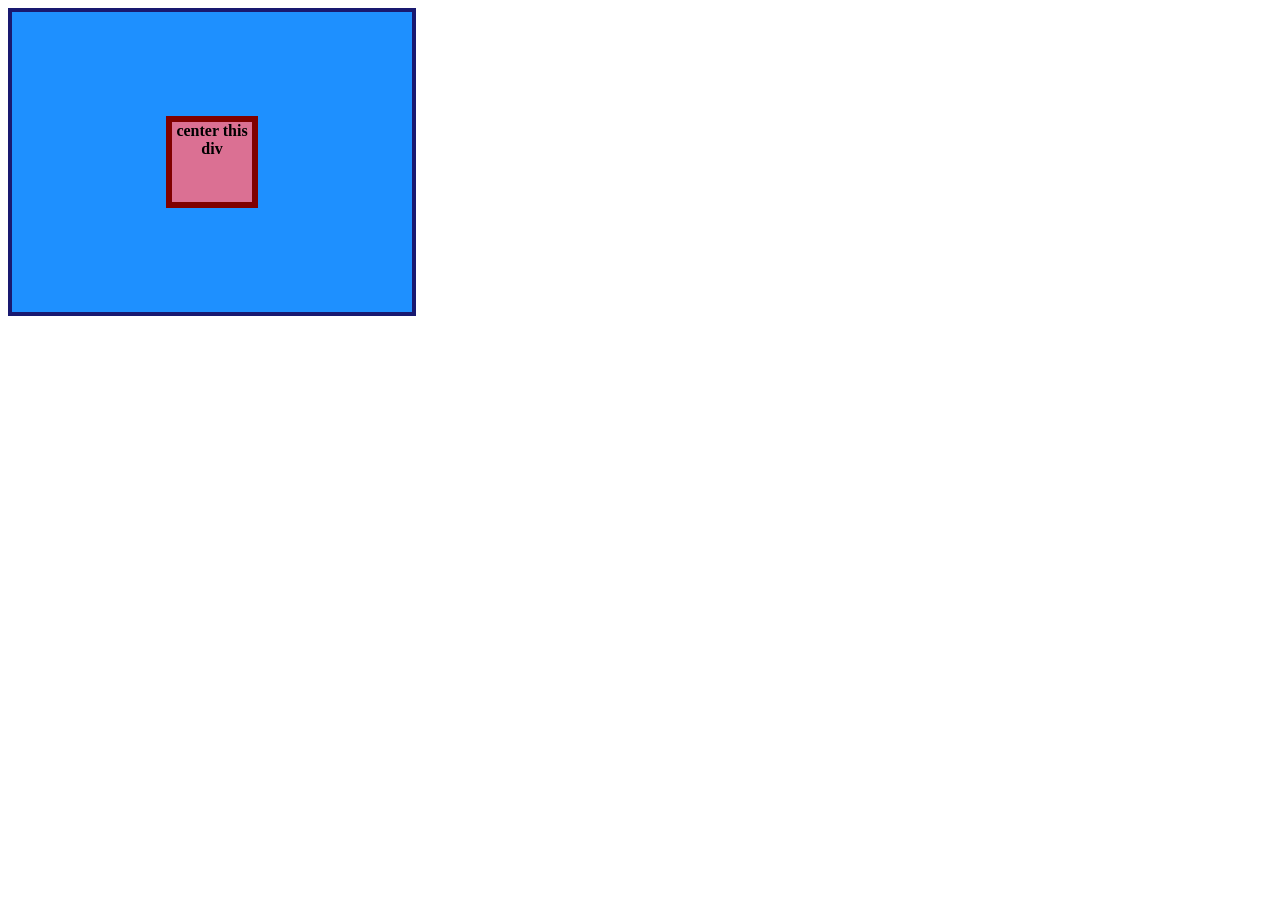
<file: flex/01-flex-center_sf/index.html>
<!DOCTYPE html>
<html lang="en">
  <head>
    <meta charset="UTF-8">
    <meta http-equiv="X-UA-Compatible" content="IE=edge">
    <meta name="viewport" content="width=device-width, initial-scale=1.0">
    <title>CENTER THIS DIV</title>
    <link rel="stylesheet" href="style.css">
  </head>
  <body>
    <div class="container">
      <div class="box">center this div</div>
    </div>
  </body>
</html>
</file>
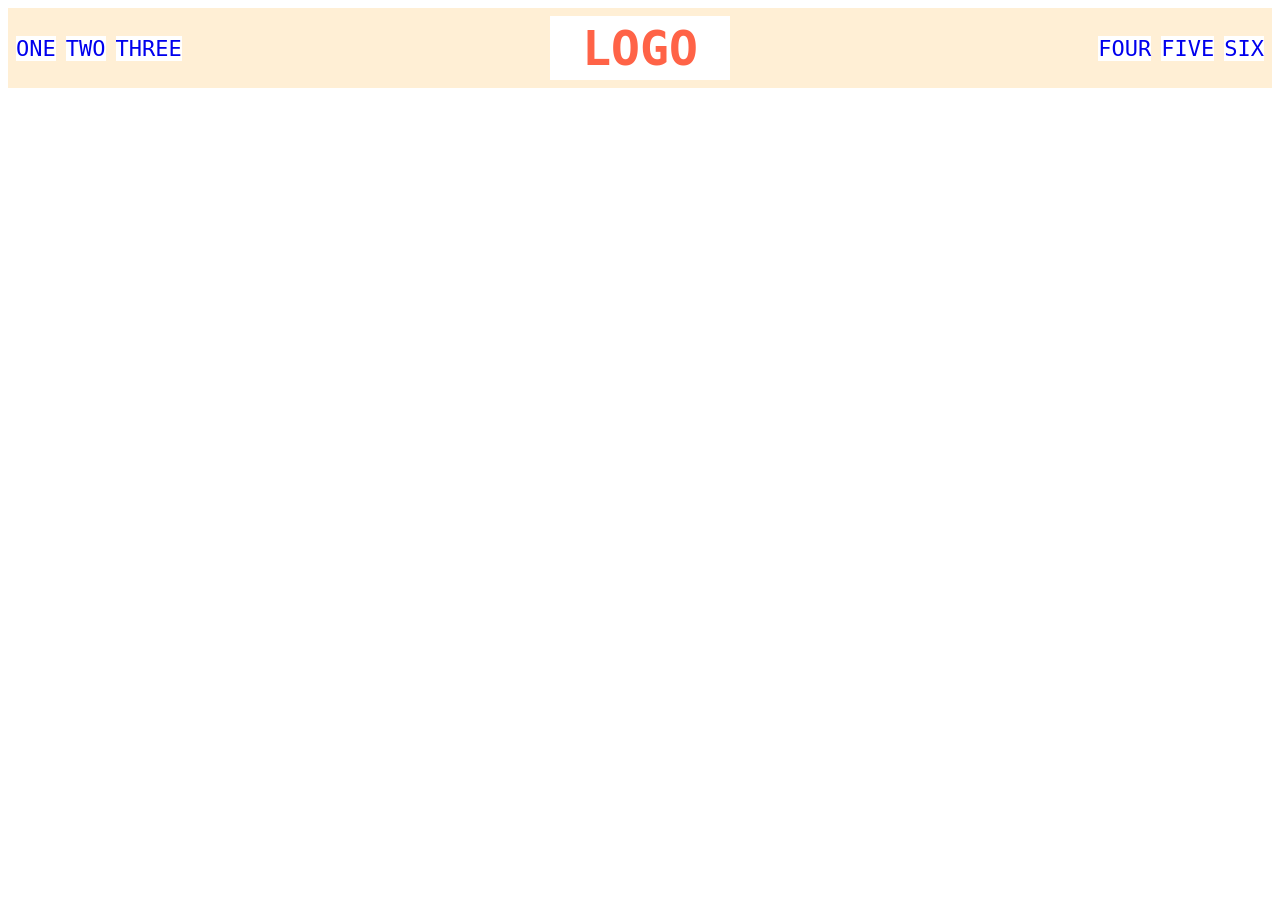
<file: flex/02-flex-header_sf/index.html>
<!DOCTYPE html>
<html lang="en">
  <head>
    <meta charset="UTF-8">
    <meta http-equiv="X-UA-Compatible" content="IE=edge">
    <meta name="viewport" content="width=device-width, initial-scale=1.0">
    <title>Flex Header</title>
    <link rel="stylesheet" href="style.css">
  </head>
  <body>
    <div class="header">
      <div class="left-links">
        <ul>
          <li><a href="#">ONE</a></li>
          <li><a href="#">TWO</a></li>
          <li><a href="#">THREE</a></li>
        </ul>
      </div>
      <div class="logo">LOGO</div>
      <div class="right-links">
        <ul>
          <li><a href="#">FOUR</a></li>
          <li><a href="#">FIVE</a></li>
          <li><a href="#">SIX</a></li>
        </ul>
      </div>
    </div>
  </body>
</html>
</file>
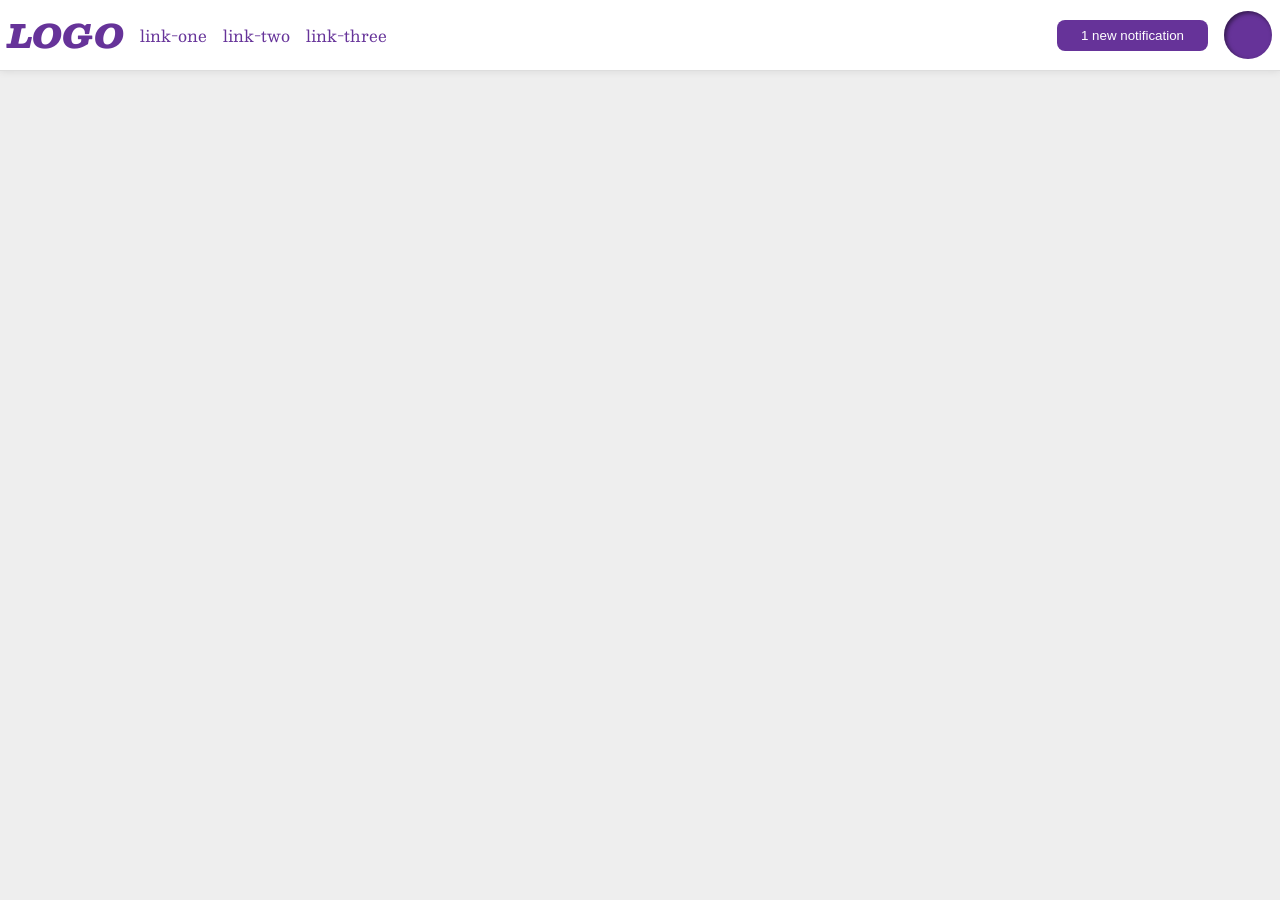
<file: flex/03-flex-header-2_sf/index.html>
<!DOCTYPE html>
<html lang="en">
<head>
  <meta charset="UTF-8">
  <meta http-equiv="X-UA-Compatible" content="IE=edge">
  <meta name="viewport" content="width=device-width, initial-scale=1.0">
  <title>Flex Header 2</title>
  <link rel="stylesheet" href="style.css">
</head>
<body>
  <div class="header">
    <div class="left">
      <div class="logo">
        LOGO
      </div>
      <ul class="links">
        <li><a href="google.com">link-one</a></li>
        <li><a href="google.com">link-two</a></li>
        <li><a href="google.com">link-three</a></li>
      </ul>
    </div>
    <div class="right">
      <button class="notifications">
        1 new notification
      </button>
      <div class="profile-image"></div>
    </div>
  </div>
</body>
</html>
</file>
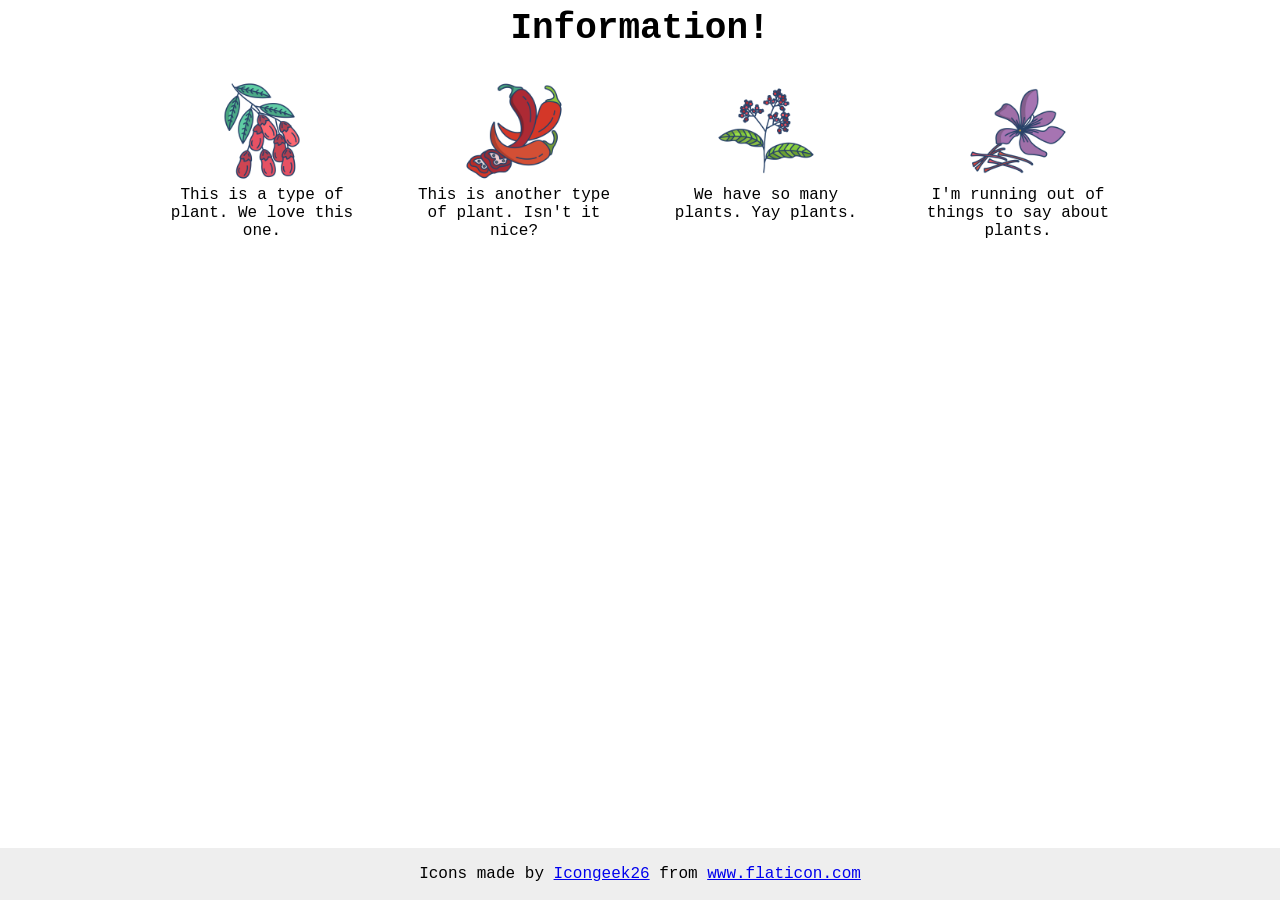
<file: flex/04-flex-information_sf/index.html>
<!DOCTYPE html>
<html lang="en">
<head>
  <meta charset="UTF-8">
  <meta http-equiv="X-UA-Compatible" content="IE=edge">
  <meta name="viewport" content="width=device-width, initial-scale=1.0">
  <title>Information</title>
  <link rel="stylesheet" href="style.css">
</head>
<body>


  <div class="title">Information!</div>

  <div class="items">

    <div class="card">
      <img src="./images/barberry.png" alt="barberry">
      <div class="text">This is a type of plant. We love this one.</div>
    </div>

    <div class="card">
      <img src="./images/chilli.png" alt="chili">
      <div class="text">This is another type of plant. Isn't it nice?</div>
    </div>
    <div class="card">

      <img src="./images/pepper.png" alt="pepper">
      <div class="text">We have so many plants. Yay plants.</div>
    </div>

    <div class="card">
      <img src="./images/saffron.png" alt="saffron">
      <div class="text">I'm running out of things to say about plants.</div>
    </div>

  </div>

  <!-- disregard this section, it's here to give attribution to the creator of these icons -->
  <div class="footer">
    <div>Icons made by <a href="https://www.flaticon.com/authors/icongeek26" title="Icongeek26">Icongeek26</a> from <a
        href="https://www.flaticon.com/" title="Flaticon">www.flaticon.com</a></div>
  </div>
</body>
</html>
</file>
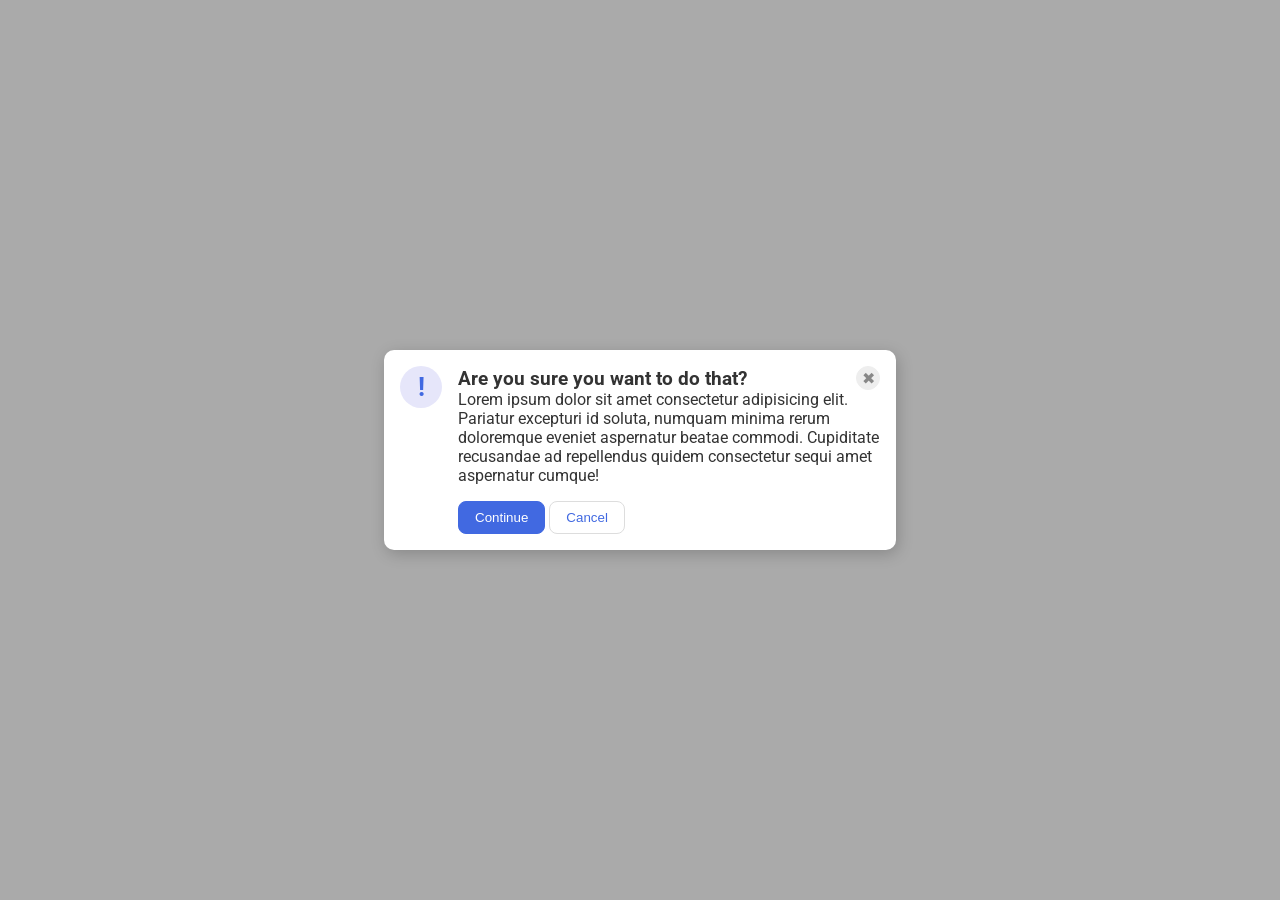
<file: flex/05-flex-modal_sf/index.html>
<!DOCTYPE html>
<html lang="en">
<head>
  <meta charset="UTF-8">
  <meta http-equiv="X-UA-Compatible" content="IE=edge">
  <meta name="viewport" content="width=device-width, initial-scale=1.0">
  <link rel="stylesheet" href="style.css">
  <title>Modal</title>
</head>
<body>
  <div class="modal">

    <div class="icon">!</div>

    <div class="popupBody">

      <div class="header">
        Are you sure you want to do that?
        <button class="close-button">✖</button>
      </div>


      <div class="text">Lorem ipsum dolor sit amet consectetur adipisicing elit. Pariatur excepturi id soluta, numquam
        minima rerum doloremque eveniet aspernatur beatae commodi. Cupiditate recusandae ad repellendus quidem
        consectetur
        sequi amet aspernatur cumque!</div>

      <button class="continue">Continue</button>

      <button class="cancel">Cancel</button>


    </div>


  </div>
</body>
</html>
</file>
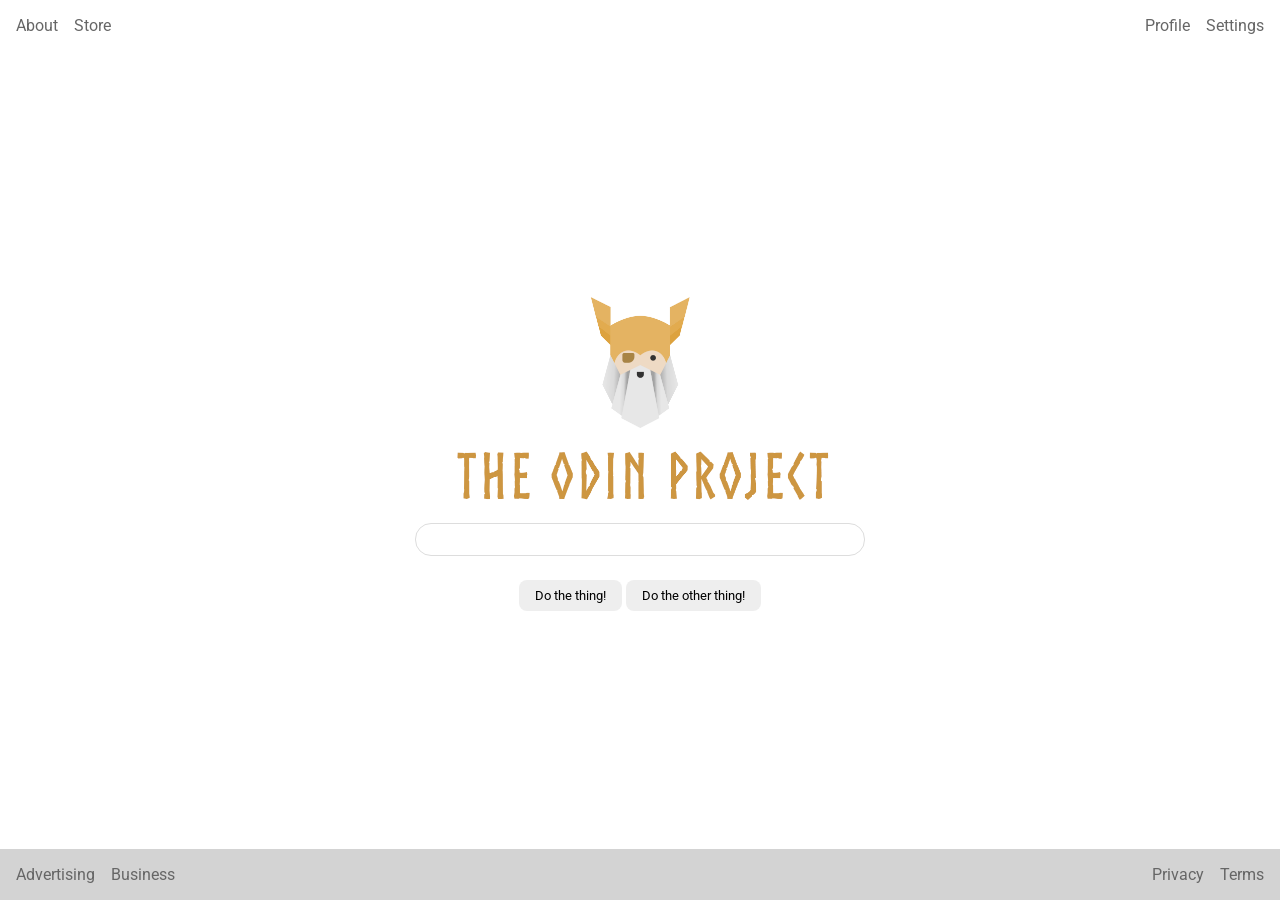
<file: flex/06-flex-layout_sf/index.html>
<!DOCTYPE html>
<html lang="en">
<head>
  <meta charset="UTF-8">
  <meta http-equiv="X-UA-Compatible" content="IE=edge">
  <meta name="viewport" content="width=device-width, initial-scale=1.0">
  <title>LAYOUT</title>
  <link rel="stylesheet" href="./style.css">
</head>
<body>

  <div class="header">
    <ul class="left-links">
      <li><a href="#">About</a></li>
      <li><a href="#">Store</a></li>
    </ul>
    <ul class="right-links">
      <li><a href="#">Profile</a></li>
      <li><a href="#">Settings</a></li>
    </ul>
  </div>

  <div class="content">
    <img src="./logo.png" alt="Project logo. Represents odin with the project name.">
    <div class="input">
      <input type="text">
    </div>
    <div class="buttons">
      <button>Do the thing!</button>
      <button>Do the other thing!</button>
    </div>
  </div>

  <div class="footer">
    <ul class="left-links">
      <li><a href="#">Advertising</a></li>
      <li><a href="#">Business</a></li>
    </ul>
    <ul class="right-links">
      <li><a href="#">Privacy</a></li>
      <li><a href="#">Terms</a></li>
    </ul>
  </div>


</body>
</html>
</file>
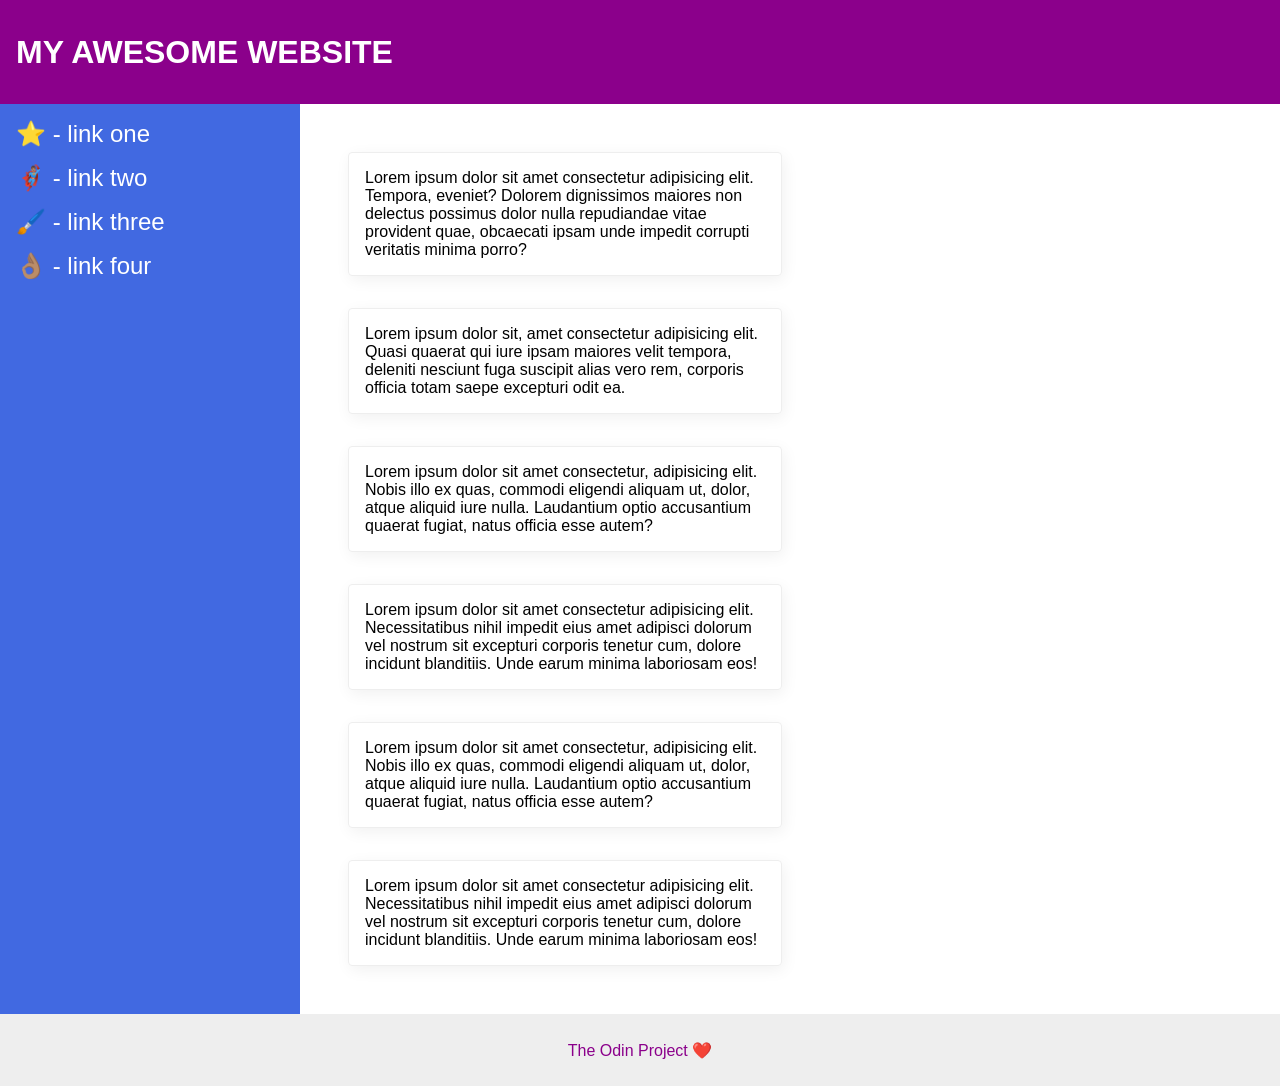
<file: flex/07-flex-layout-2/index.html>
<!DOCTYPE html>
<html lang="en">
<head>
  <meta charset="UTF-8">
  <meta http-equiv="X-UA-Compatible" content="IE=edge">
  <meta name="viewport" content="width=device-width, initial-scale=1.0">
  <title>The Holy Grail</title>
  <link rel="stylesheet" href="style.css">
</head>
<body>
  <div class="header">
    MY AWESOME WEBSITE
  </div>

  <div class="mainBody">


    <div class="sidebar">
      <ul>
        <li><a href="#">⭐ - link one</a></li>
        <li><a href="#">🦸🏽‍♂️ - link two</a></li>
        <li><a href="#">🖌️ - link three</a></li>
        <li><a href="#">👌🏽 - link four</a></li>
      </ul>
    </div>

    <div class="cards">
      <div class="card">Lorem ipsum dolor sit amet consectetur adipisicing elit. Tempora, eveniet? Dolorem dignissimos
        maiores non delectus possimus dolor nulla repudiandae vitae provident quae, obcaecati ipsam unde impedit
        corrupti
        veritatis minima porro?</div>
      <div class="card">Lorem ipsum dolor sit, amet consectetur adipisicing elit. Quasi quaerat qui iure ipsam maiores
        velit tempora, deleniti nesciunt fuga suscipit alias vero rem, corporis officia totam saepe excepturi odit ea.
      </div>
      <div class="card">Lorem ipsum dolor sit amet consectetur, adipisicing elit. Nobis illo ex quas, commodi eligendi
        aliquam ut, dolor, atque aliquid iure nulla. Laudantium optio accusantium quaerat fugiat, natus officia esse
        autem?</div>
      <div class="card">Lorem ipsum dolor sit amet consectetur adipisicing elit. Necessitatibus nihil impedit eius amet
        adipisci dolorum vel nostrum sit excepturi corporis tenetur cum, dolore incidunt blanditiis. Unde earum minima
        laboriosam eos!</div>
      <div class="card">Lorem ipsum dolor sit amet consectetur, adipisicing elit. Nobis illo ex quas, commodi eligendi
        aliquam ut, dolor, atque aliquid iure nulla. Laudantium optio accusantium quaerat fugiat, natus officia esse
        autem?</div>
      <div class="card">Lorem ipsum dolor sit amet consectetur adipisicing elit. Necessitatibus nihil impedit eius amet
        adipisci dolorum vel nostrum sit excepturi corporis tenetur cum, dolore incidunt blanditiis. Unde earum minima
        laboriosam eos!</div>
    </div>
  </div>

  <div class="footer">
    The Odin Project ❤️
  </div>
</body>
</html>
</file>
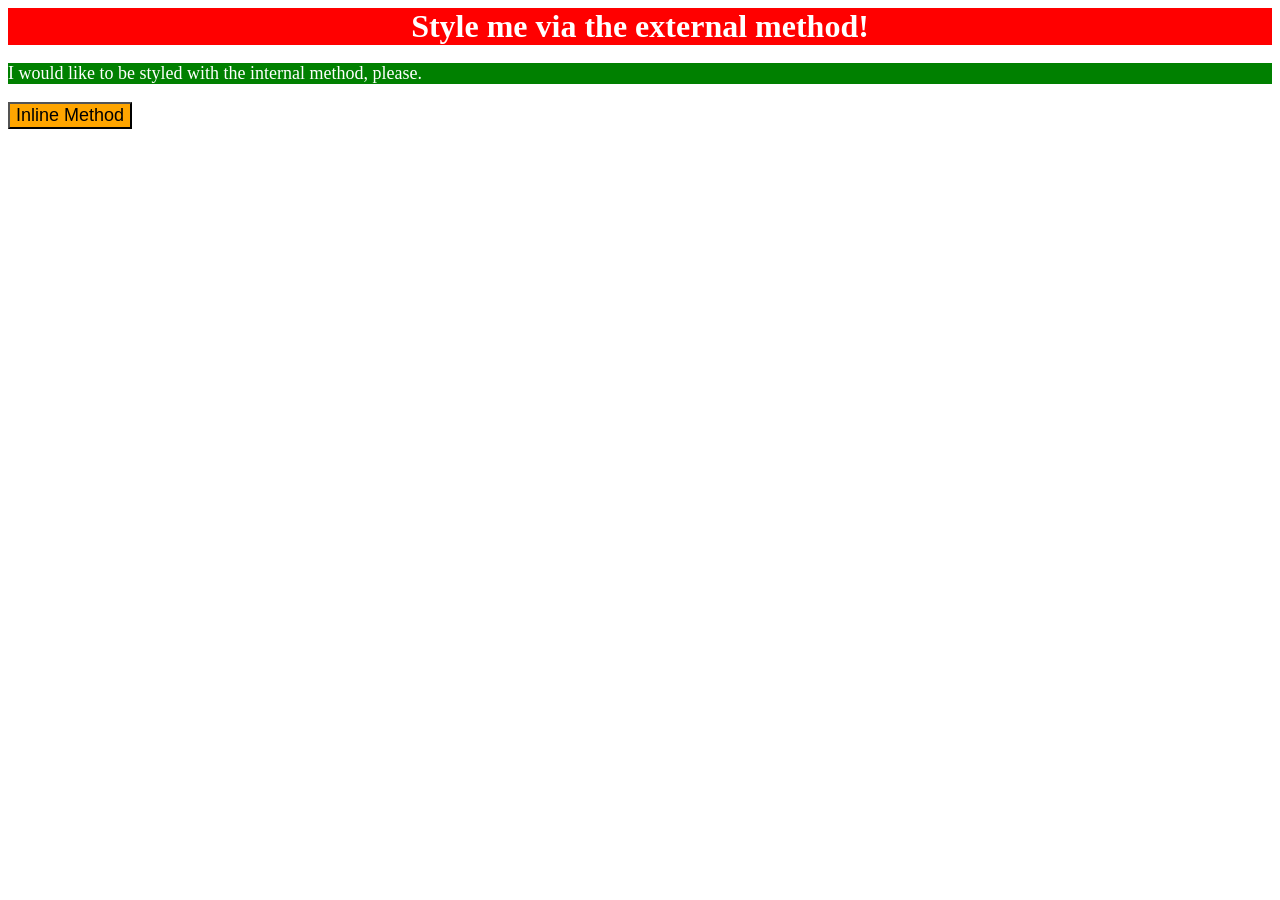
<file: foundations/01-css-methods/index.html>
<!DOCTYPE html>
<html lang="en">
<head>
  <meta charset="UTF-8">
  <meta http-equiv="X-UA-Compatible" content="IE=edge">
  <meta name="viewport" content="width=device-width, initial-scale=1.0">
  <title>Methods for Adding CSS</title>
  <link rel="stylesheet" href="./styles.css">
  <style>
    p {
      color: white;
      background-color: green;
      font-size: 18px;
    }
  </style>
</head>
<body>
  <div>Style me via the external method!</div>
  <p>I would like to be styled with the internal method, please.</p>
  <button style="background-color:orange;font-size:18px">Inline Method</button>
</body>
</html>
</file>
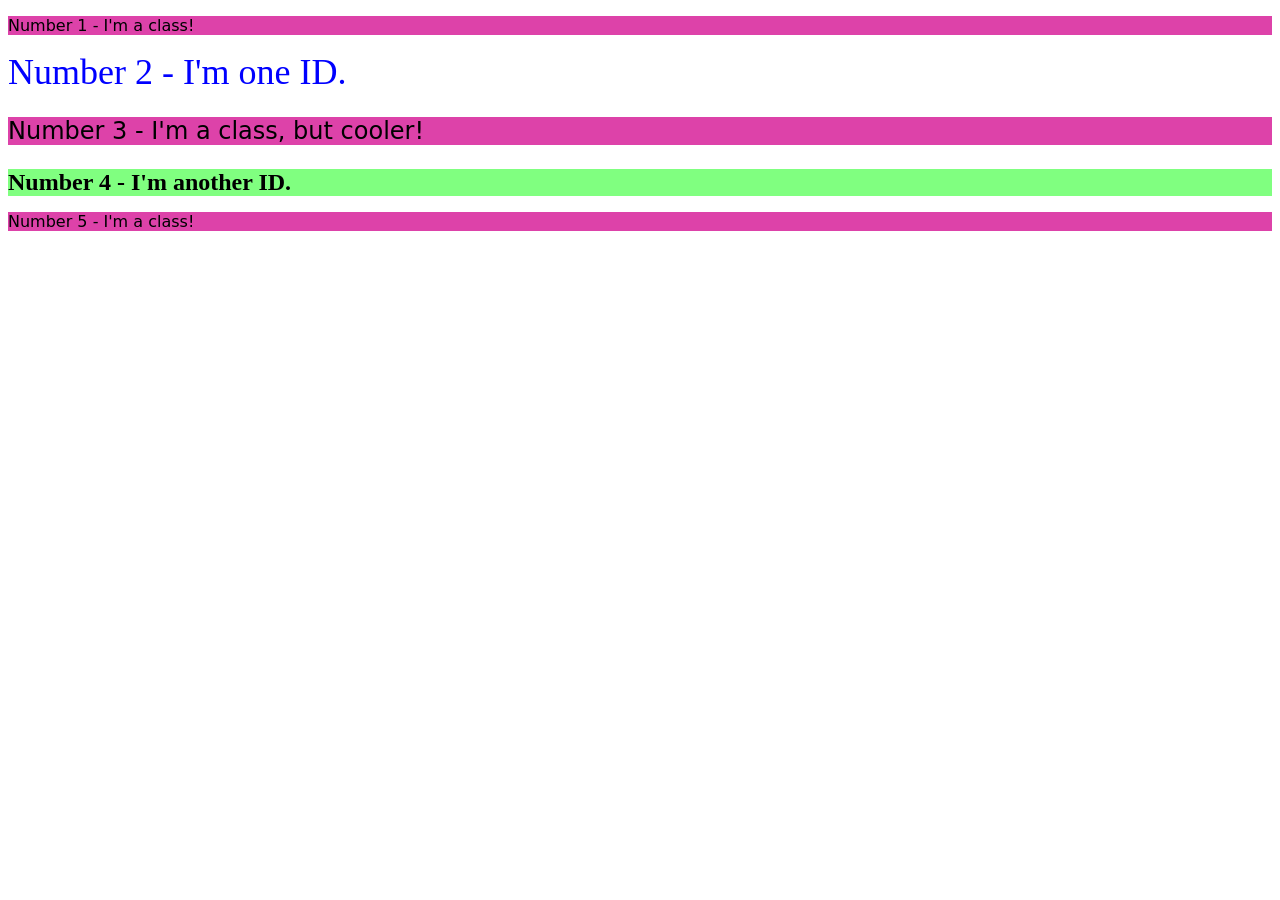
<file: foundations/02-class-id-selectors/index.html>
<!DOCTYPE html>
<html lang="en">
<head>
  <meta charset="UTF-8">
  <meta http-equiv="X-UA-Compatible" content="IE=edge">
  <meta name="viewport" content="width=device-width, initial-scale=1.0">
  <title>Class and ID Selectors</title>
  <link rel="stylesheet" href="style.css">
</head>
<body>
  <p class="normal">Number 1 - I'm a class!</p>
  <div id="number2">Number 2 - I'm one ID.</div>
  <p class="normal big">Number 3 - I'm a class, but cooler!</p>
  <div id="number4">Number 4 - I'm another ID.</div>
  <p class="normal">Number 5 - I'm a class!</p>
</body>
</html>
</file>
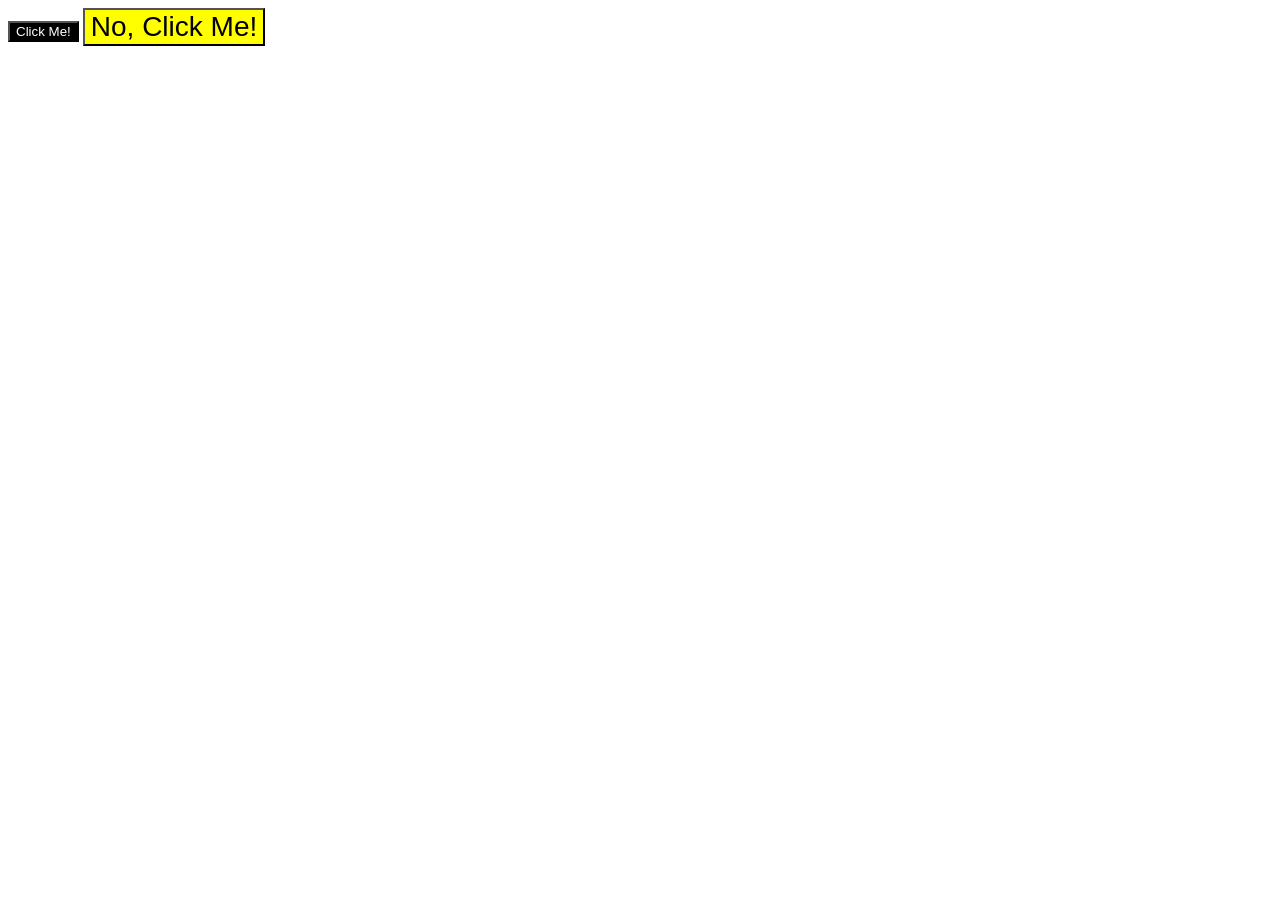
<file: foundations/03-grouping-selectors/index.html>
<!DOCTYPE html>
<html lang="en">
<head>
  <meta charset="UTF-8">
  <meta http-equiv="X-UA-Compatible" content="IE=edge">
  <meta name="viewport" content="width=device-width, initial-scale=1.0">
  <title>Grouping Selectors</title>
  <link rel="stylesheet" href="style.css">
</head>
<body>
  <button class="first">Click Me!</button>
  <button class="second">No, Click Me!</button>
</body>
</html>
</file>
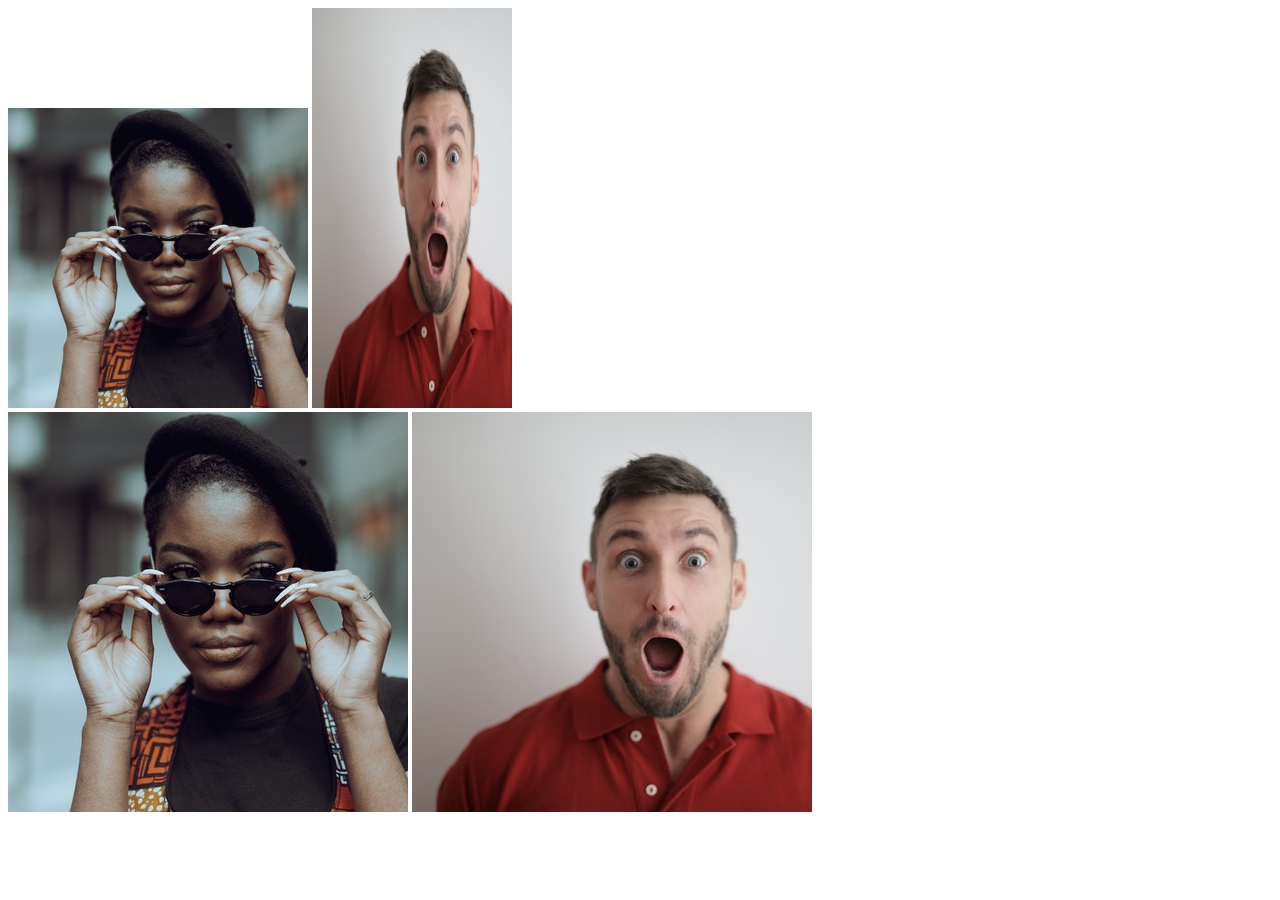
<file: foundations/04-chaining-selectors/index.html>
<!DOCTYPE html>
<html lang="en">
<head>
  <meta charset="UTF-8">
  <meta http-equiv="X-UA-Compatible" content="IE=edge">
  <meta name="viewport" content="width=device-width, initial-scale=1.0">
  <title>Chaining Selectors</title>
  <link rel="stylesheet" href="style.css">
</head>
<body>
  <!-- Check image source path. Review Foundations lesson - Links and Images -->
  <!-- Use the classes BELOW this line -->
  <div>
    <img class="avatar proportioned" src="./images/pexels-katho-mutodo-8434791.jpg" alt="Woman with glasses">
    <img class="avatar distorted" src="./images/pexels-andrea-piacquadio-3777931.jpg"
      alt="Man with surprised expression">
  </div>
  <!-- Use the classes ABOVE this line -->
  <div>
    <img class="original proportioned" src="./images/pexels-katho-mutodo-8434791.jpg" alt="Woman with glasses">
    <img class="original distorted" src="./images/pexels-andrea-piacquadio-3777931.jpg"
      alt="Man with surprised expression">
  </div>
</body>
</html>
</file>
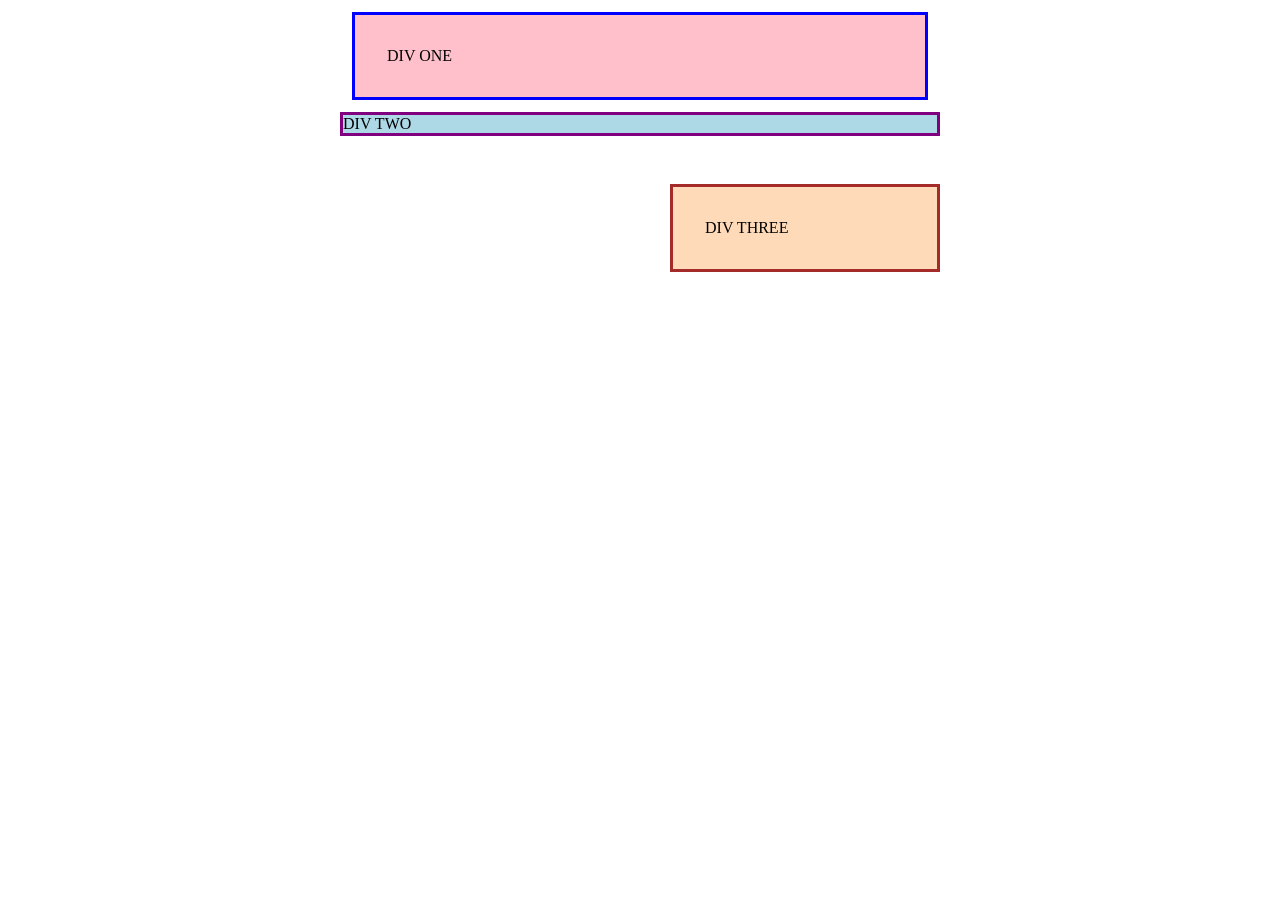
<file: margin-and-padding/01-margin-and-padding-1_sf/index.html>
<!DOCTYPE html>
<html lang="en">
  <head>
    <meta charset="UTF-8">
    <meta http-equiv="X-UA-Compatible" content="IE=edge">
    <meta name="viewport" content="width=device-width, initial-scale=1.0">
    <title>Margin and Padding exercise</title>
    <link rel="stylesheet" href="style.css">
  </head>
  <body>
    <div class="one">
      DIV ONE
    </div>
    <div class="two">
      DIV TWO
    </div>
    <div class="three">
      DIV THREE
    </div>
  </body>
</html>
</file>
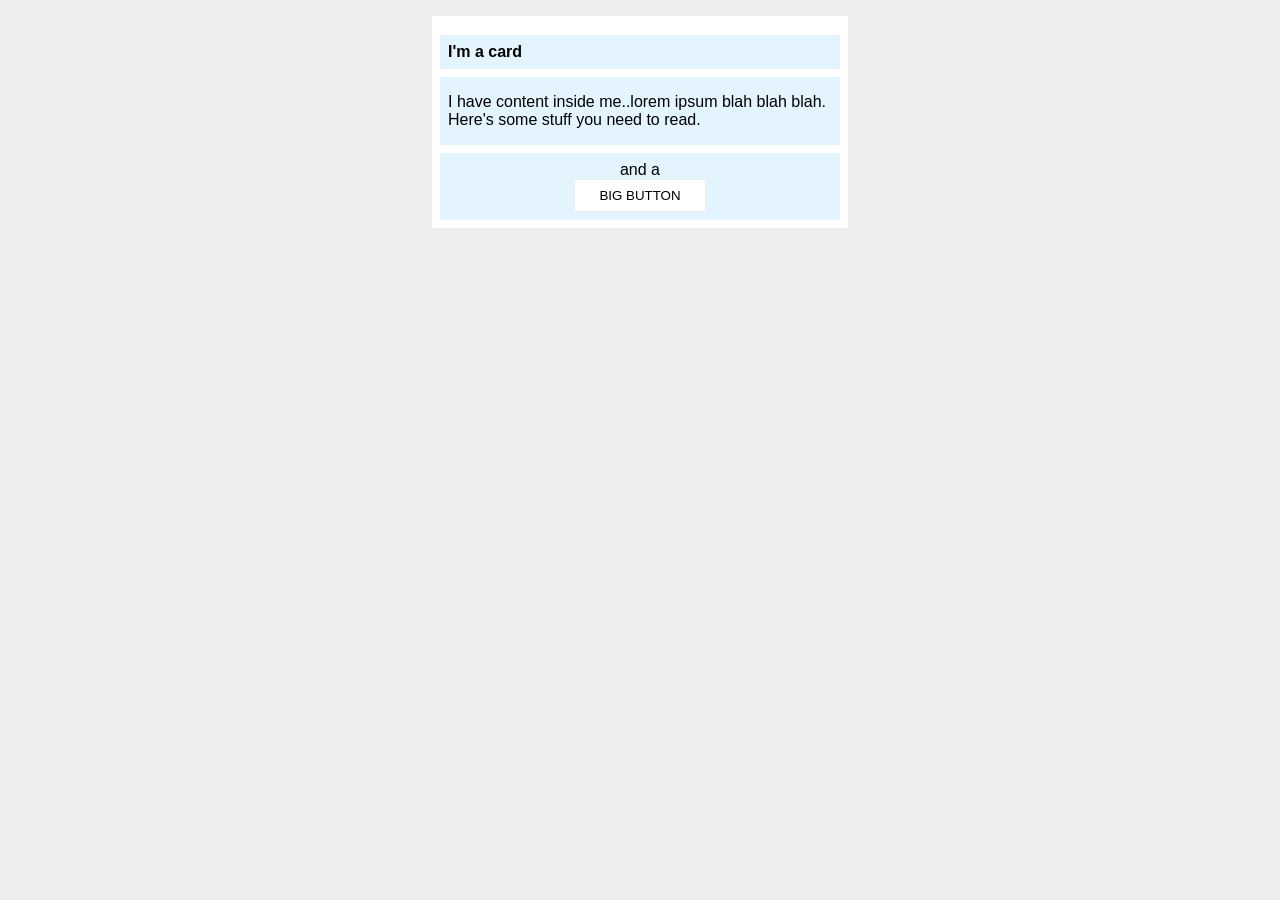
<file: margin-and-padding/02-margin-and-padding-2 sf/index.html>
<!DOCTYPE html>
<html lang="en">
  <head>
    <meta charset="UTF-8">
    <meta http-equiv="X-UA-Compatible" content="IE=edge">
    <meta name="viewport" content="width=device-width, initial-scale=1.0">
    <title>Margin and Padding exercise 2</title>
    <link rel="stylesheet" href="style.css">
  </head>
  <body>
    <div class="card">
      <h1 class="title">I'm a card</h1>
      <div class="content">I have content inside me..lorem ipsum blah blah blah. Here's some stuff you need to read.</div>
      <div class="button-container">and a <button>BIG BUTTON</button></div>
    </div>
  </body>
</html>
</file>
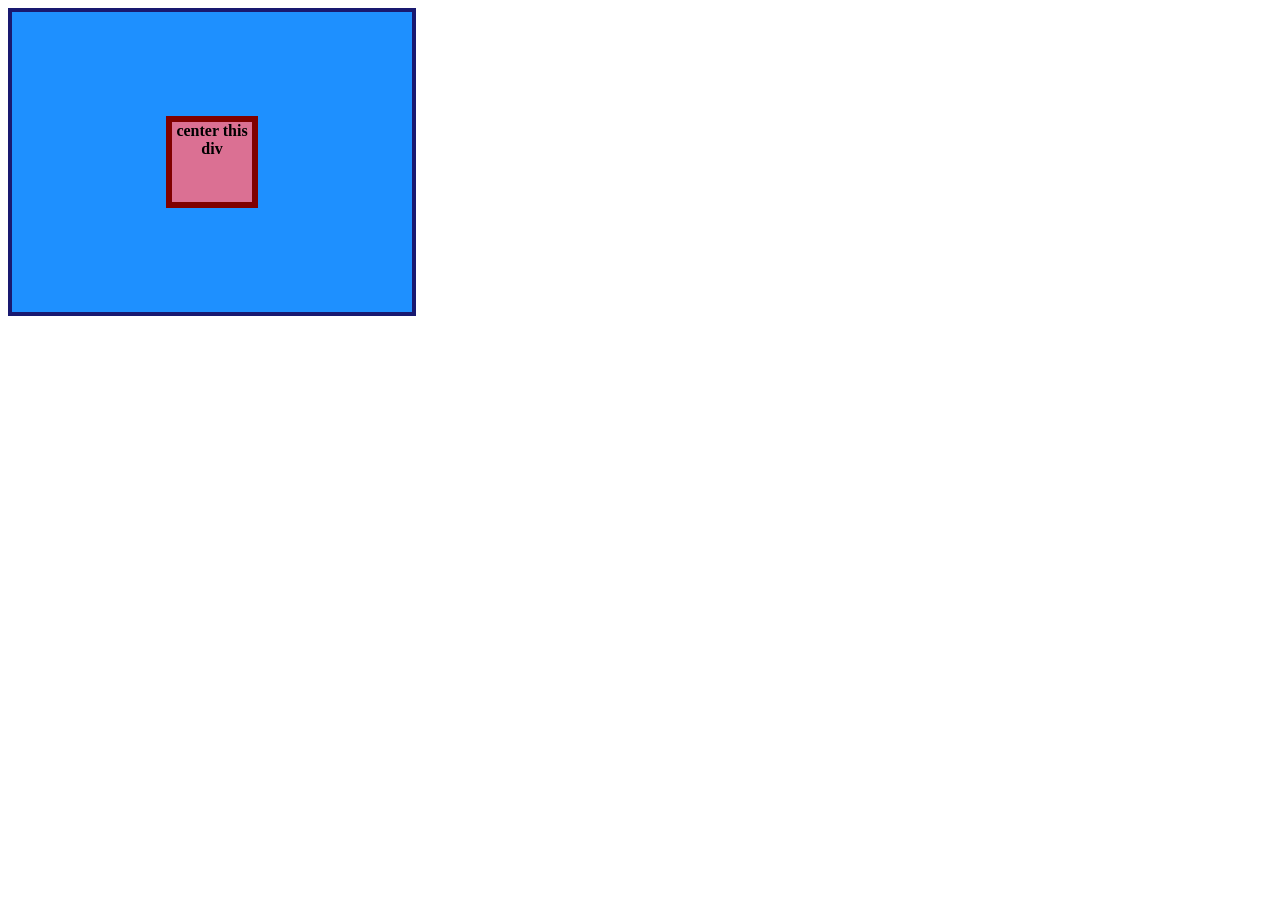
<file: flex/01-flex-center_sf/solution/solution.html>
<!DOCTYPE html>
<html lang="en">
  <head>
    <meta charset="UTF-8">
    <meta http-equiv="X-UA-Compatible" content="IE=edge">
    <meta name="viewport" content="width=device-width, initial-scale=1.0">
    <title>CENTER THIS DIV</title>
    <link rel="stylesheet" href="solution.css">
  </head>
  <body>
    <div class="container">
      <div class="box">center this div</div>
    </div>
  </body>
</html>
</file>
<file: flex/01-flex-center_sf/style.css>
.container {
  background: dodgerblue;
  border: 4px solid midnightblue;
  width: 400px;
  height: 300px;
  display: flex;
  justify-content: center;
  align-items: center;
}

.box {
  background: palevioletred;
  font-weight: bold;
  text-align: center;
  border: 6px solid maroon;
  width: 80px;
  height: 80px;
}
</file>
<file: flex/02-flex-header_sf/style.css>
.header {
  font-family: monospace;
  background: papayawhip;
  /*! new below */
  display: flex;
  justify-content: space-between;
  align-items: center;
  padding: 8px;
}

.logo {
  font-size: 48px;
  font-weight: 900;
  color: tomato;
  background: white;
  padding: 4px 32px;
}

ul {
  /* this removes the dots on the list items*/
  list-style-type: none;
  /*! new below */
  display: flex;
  gap: 10px;
  padding: 0px;
  margin: 0px;
}

a {
  font-size: 22px;
  background: white;
  /* padding: 8px; */
  /* this removes the line under the links */
  text-decoration: none;

}
</file>
<file: flex/03-flex-header-2_sf/style.css>
/* this is some magical font-importing.  
you'll learn about it later. */
@import url('https://fonts.googleapis.com/css2?family=Besley:ital,wght@0,400;1,900&display=swap');

body {
  margin: 0;
  background: #eee;
  font-family: Besley, serif;
}

.header {
  background: white;
  border-bottom: 1px solid #ddd;
  box-shadow: 0 0 8px rgba(0, 0, 0, .1);

  /*! new */
  display: flex;
  justify-content: space-between;
  padding: 8px;
}

.profile-image {
  background: rebeccapurple;
  box-shadow: inset 2px 2px 4px rgba(0, 0, 0, .5);
  border-radius: 50%;
  width: 48px;
  height: 48px;
}

.logo {
  color: rebeccapurple;
  font-size: 32px;
  font-weight: 900;
  font-style: italic;
}

button {
  border: none;
  border-radius: 8px;
  background: rebeccapurple;
  color: white;
  padding: 8px 24px;
}

a {
  /* this removes the line under our links */
  text-decoration: none;
  color: rebeccapurple;
}

ul {
  list-style-type: none;

  /* ! new */
  display: flex;
  gap: 16px;
  margin: 0px;
  padding: 0px;
}

.left,
.right {
  display: flex;
  align-items: center;
  gap: 16px;
}
</file>
<file: flex/04-flex-information_sf/style.css>
body {
  font-family: 'Courier New', Courier, monospace;
  /* !new */
  text-align: center;
}

img {
  width: 100px;
  height: 100px;
}

.title {
  font-size: 36px;
  font-weight: 900;
  /* ! new */
  margin-bottom: 32px;
}

/* do not edit this footer */
.footer {
  position: fixed;
  bottom: 0;
  left: 0;
  right: 0;
  height: 52px;
  display: flex;
  align-items: center;
  justify-content: center;
  background: #eee;
}

/* ! new */

.items {
  display: flex;
  justify-content: center;
  gap: 52px;
}

.card {
  /* display: flex;
  flex-direction: column;
  align-items: center;
  flex: 0 0 200px;

  text-align: center; */
  max-width: 200px;
}

.img {
  width: 100px;
  height: 100px;
}
</file>
<file: flex/05-flex-modal_sf/style.css>
@import url('https://fonts.googleapis.com/css2?family=Roboto:wght@400;700&display=swap');

html,
body {
  height: 100%;
}

body {
  font-family: Roboto, sans-serif;
  margin: 0;
  background: #aaa;
  color: #333;
  /* I'll give you this one for free lol */
  display: flex;
  align-items: center;
  justify-content: center;
}

.modal {
  background: white;
  width: 480px;
  border-radius: 10px;
  box-shadow: 2px 4px 16px rgba(0, 0, 0, .2);

  /* ! new */
  display: flex;
  padding: 1rem;
  gap: 1rem;

}

.icon {
  color: royalblue;
  font-size: 26px;
  font-weight: 700;
  background: lavender;
  width: 42px;
  height: 42px;
  border-radius: 50%;
  display: flex;
  align-items: center;
  justify-content: center;
}

.close-button {
  background: #eee;
  border-radius: 50%;
  color: #888;
  font-weight: 400;
  font-size: 16px;
  height: 24px;
  width: 24px;
  display: flex;
  align-items: center;
  justify-content: center;
  border: 1px solid #eee;
  padding: 0;
}

button {
  cursor: pointer;
  padding: 8px 16px;
  border-radius: 8px;
}

button.continue {
  background: royalblue;
  border: 1px solid royalblue;
  color: white;
}

button.cancel {
  background: white;
  border: 1px solid #ddd;
  color: royalblue;
}

/* ! new below */

.icon {
  flex: 0 0 auto;
}

.popupBody {
  gap: 1rem;
}

.header {

  font-size: 1.2rem;
  font-weight: bold;

  display: flex;
  justify-content: space-between;
  align-items: center;
}



.text {
  font-size: 1rem;
  margin-bottom: 16px;
}
</file>
<file: flex/06-flex-layout_sf/style.css>
@import url('https://fonts.googleapis.com/css2?family=Roboto:wght@400;700&display=swap');


body {
  height: 100vh;
  margin: 0;
  overflow: hidden;
  font-family: Roboto, sans-serif;

  /* !new */
  display: flex;
  flex-direction: column;
}

img {
  width: 600px;
}

button {
  font-family: Roboto, sans-serif;
  border: none;
  border-radius: 8px;
  background: #eee;
}

input {
  border: 1px solid #ddd;
  border-radius: 16px;
  padding: 8px 24px;
  width: 400px;
  margin-bottom: 16px;
}

/* !below is new */

ul {
  padding: 0;
  margin: 0;
  display: flex;
  gap: 1rem;
}

li {
  text-decoration: none;
  list-style: none;
}

a {
  text-decoration: 0;
  color: #666;
}

.buttons button {
  padding: 0.5rem 1rem;
}

.header,
.footer {
  display: flex;
  justify-content: space-between;
  padding: 1rem;
}

.footer {
  background-color: lightgrey;
}


.content {
  flex: 1 0 auto;
  display: flex;
  align-items: center;
  justify-content: center;
  flex-direction: column;
  gap: 0.5rem;
}
</file>
<file: flex/07-flex-layout-2/style.css>
body {
  font-family: -apple-system, BlinkMacSystemFont, 'Segoe UI', Roboto, Oxygen, Ubuntu, Cantarell, 'Open Sans', 'Helvetica Neue', sans-serif;
  margin: 0;
  min-height: 100vh;

  /*! * new  */
  display: flex;
  flex-direction: column;
}

.header {
  height: 72px;
  background: darkmagenta;
  color: white;

  /* ! new */
  display: flex;
  align-items: center;
  padding: 16px;
  font-size: 32px;
  font-weight: 900;
}

.footer {
  height: 72px;
  background: #eee;
  color: darkmagenta;

  /* ! new */
  display: flex;
  justify-content: center;
  align-items: center;

}

.sidebar {
  width: 300px;
  background: royalblue;
  box-sizing: border-box;

  /* !new */
  flex-shrink: 0;
  padding: 16px;

}

.card {
  border: 1px solid #eee;
  box-shadow: 2px 4px 16px rgba(0, 0, 0, .06);
  border-radius: 4px;

  /* !new */
  flex: 0 0 400px;
}

/* ! new */
li {
  margin-bottom: 16px;
}

ul {
  padding: 0px;
  margin: 0px;
  list-style: none;
}

a {
  color: white;
  text-decoration: none;
  font-size: 24px;
}

.mainBody {
  display: flex;
  flex: 1 0 auto;
}

.cards {
  padding: 32px;
  display: flex;
  flex-wrap: wrap;
  flex-direction: row;
}

.card {
  padding: 16px;
  margin: 16px
}
</file>
<file: foundations/01-css-methods/styles.css>
div {
    text-align: center;
    background-color: red;
    color: white;
    font-weight: bold;
    font-size: 32px;
}
</file>
<file: foundations/02-class-id-selectors/style.css>
.normal {
    background-color: rgb(221, 66, 169);
    font-family: Verdana, "DejaVu Sans", sans-serif;
}

.normal.big {
    font-size: 24px;
}

#number2 {
    color: #0000FF;
    font-size: 36px;
}

#number4 {
    background-color: hsl(120, 100%, 75%);
    font-size: 24px;
    font-weight: bold;
}
</file>
<file: foundations/03-grouping-selectors/style.css>
.button,
.second {
    font-size: 28px;
    font-family: Helvetica, 'Times New Roman', sans-serif;
}

.first {
    background: black;
    color: white;
}

.second {
    background-color: yellow;
}
</file>
<file: foundations/04-chaining-selectors/style.css>
/* Add CSS Styling */
.avatar.proportioned {
    height: auto;
    width: 300px;
}

.avatar.distorted {
    width: 200px;
    height: 400px;
}
</file>
<file: margin-and-padding/01-margin-and-padding-1_sf/style.css>
body {
  max-width: 600px;
  margin: 0 auto;
}

.one {
  background: pink;
  border: 3px solid blue;
  /* CHANGE ME */
  padding: 32px;
  margin: 12px;
}

.two {
  background: lightblue;
  border: 3px solid purple;
  /* CHANGE ME */
  margin-bottom: 48px;
}

.three {
  background: peachpuff;
  border: 3px solid brown;
  width: 200px;
  /* CHANGE ME */
  padding: 32px;
  margin-left: auto;
}
</file>
<file: margin-and-padding/02-margin-and-padding-2 sf/style.css>
body {
  background: #eee;
  font-family: sans-serif;
}

.card {
  width: 400px;
  background: #fff;
  margin: 16px auto;
  padding: 8px;
}

.title {
  background: #e3f4ff;
  font-size: 16px;
  padding: 8px;
  margin-bottom: 8px;
}

.content {
  background: #e3f4ff;
  padding: 16px 8px;
}

.button-container {
  margin-top: 8px;
  background: #e3f4ff;
  padding: 8px;
  text-align: center;
}

button {
  background: white;
  border: 1px solid #eee;
  display: block;
  padding: 8px 24px;
  margin: 0 auto;
}
</file>
<file: flex/01-flex-center_sf/solution/solution.css>
.container {
  background: dodgerblue;
  border: 4px solid midnightblue;
  width: 400px;
  height: 300px;
}

.box {
  background: palevioletred;
  font-weight: bold;
  text-align: center;
  border: 6px solid maroon;
  width: 80px;
  height: 80px;
}

/* SOLUTION */

/* disclaimer: duplicating the `.container` selector here isn't best practice.
In your solution you probably put it right inside the existing `.container`,
which _is_ the best practice. 

We separated it out here to make it extra clear what has changed. */

.container {
  display: flex;
  align-items: center;
  justify-content: center;
}
</file>
